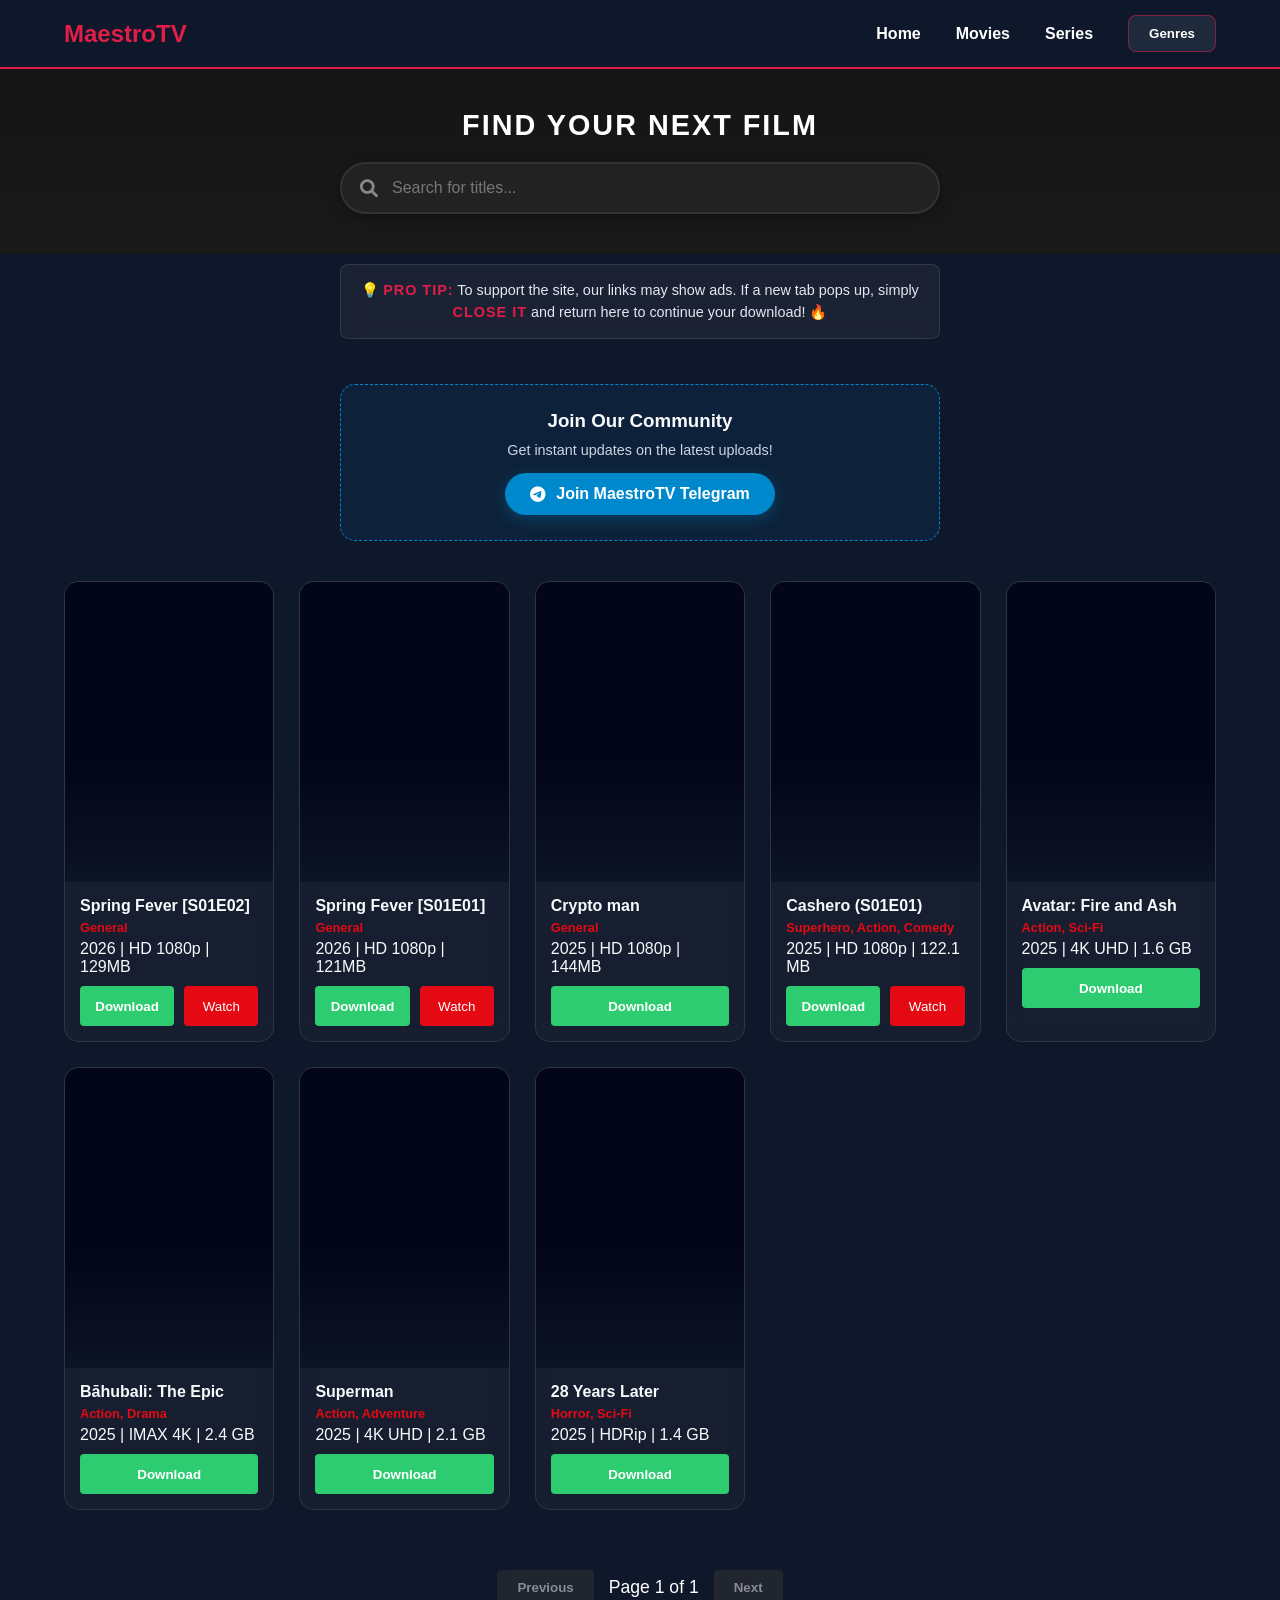
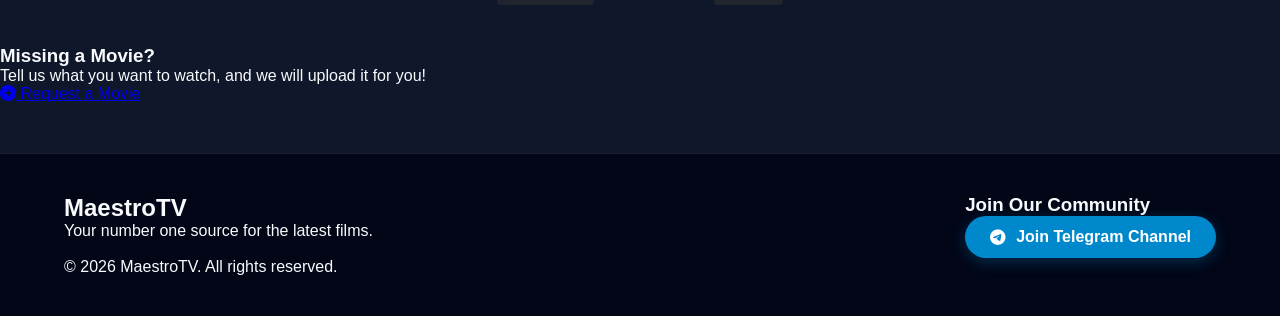
<file: index.html>
<!DOCTYPE html>
<html lang="en">
<head>
    <meta charset="UTF-8">
    <meta name="viewport" content="width=device-width, initial-scale=1.0">
    <title>MaestroTV - Download Films & Series</title>
    <link rel="stylesheet" href="https://cdnjs.cloudflare.com/ajax/libs/font-awesome/6.0.0/css/all.min.css">
    <link rel="stylesheet" href="style.css">
</head>
    <div id="videoModal">
    <div class="modal-content">
        <span class="close-watch" onclick="closeModal()">&times; Close Player</span>
        <iframe id="videoPlayer" src="" allowfullscreen></iframe>
    </div>
</div>
<body>

    <header>
        <h1 onclick="resetFilters()" style="cursor: pointer;">MaestroTV</h1>
        <nav>
            <a href="#" onclick="resetFilters()">Home</a>
            <a href="#" onclick="filterByType('movie')">Movies</a>
            <a href="#" onclick="filterByType('series')">Series</a>
          <div class="dropdown">
    <button class="dropbtn">Genres</button>
    <div class="dropdown-content">
        <a href="#" onclick="filterByGenre('Action')">Action</a>
        <a href="#" onclick="filterByGenre('Comedy')">Comedy</a>
        <a href="#" onclick="filterByGenre('Superhero')">Superhero</a>
        <a href="#" onclick="filterByGenre('All')">Show All</a>
    </div>
</div>
        </nav>
    </header>

    <section class="search-and-filter">
        <h2>Find Your Next Film</h2>
        <div class="search-container">
            <i class="fas fa-search search-icon"></i>
            <input type="text" id="searchInput" placeholder="Search for titles..." onkeyup="searchMovies()">
        </div>
    </section>

    <div class="user-notice">
        <p>💡 <b>Pro Tip:</b> To support the site, our links may show ads. If a new tab pops up, simply <b>close it</b> and return here to continue your download! 🔥</p>
    </div>

    <section class="telegram-promo">
        <div class="promo-box">
            <h3>Join Our Community</h3>
            <p>Get instant updates on the latest uploads!</p>
            <a href="https://t.me/maestrotv_official" class="social-btn telegram" target="_blank">
                <i class="fab fa-telegram-plane"></i> Join MaestroTV Telegram
            </a>
        </div>
    </section>

    <main>
        <section class="content-grid" id="movie-display"></section>
       <div class="pagination">
    <button id="prevBtn" onclick="changePage(-1)">Previous</button>
    <span id="pageNumber">Page 1</span>
    <button id="nextBtn" onclick="changePage(1)">Next</button>
</div>
    </main>

    <section class="request-section">
        <div class="request-content">
            <h3>Missing a Movie?</h3>
            <p>Tell us what you want to watch, and we will upload it for you!</p>
            <a href="https://t.me/maestrotv_official" class="request-btn">
                <i class="fas fa-plus-circle"></i> Request a Movie
            </a>
        </div>
    </section>

    <footer>
        <div class="footer-content">
            <div class="footer-logo">
                <h2>Maestro<span>TV</span></h2>
                <p>Your number one source for the latest films.</p>
            </div>
            <div class="footer-links">
                <h3>Join Our Community</h3>
                <a href="https://t.me/maestrotv_official" id="telegram-link" class="social-btn telegram" target="_blank">
                    <i class="fab fa-telegram-plane"></i> Join Telegram Channel
                </a>
            </div>
        </div>
        <div class="footer-bottom">
            <p>&copy; 2026 MaestroTV. All rights reserved.</p>
        </div>
    </footer>

    <div id="videoModal" class="modal">
        <div class="modal-content">
            <span class="close-modal">&times;</span>
            <div class="video-container">
                <iframe id="videoPlayer" src="" frameborder="0" allowfullscreen></iframe>
            </div>
        </div>
    </div>

    <script src="script.js"></script>
    <script src="https://pl28413969.effectivegatecpm.com/b7/1a/85/b71a858b6ca782f000234a47a5addbac.js"></script>
</body>
</html>
</file>
<file: style.css>
/* --- GLOBAL RESET --- */
* {
    margin: 0;
    padding: 0;
    box-sizing: border-box;
    font-family: 'Segoe UI', Arial, sans-serif;
}

body {
    background-color: #0f172a; 
    color: #f8fafc;
    overflow-x: hidden;
}

/* --- HEADER & NAVIGATION --- */
header {
    background: #0f172a;
    padding: 15px 5%;
    display: flex;
    justify-content: space-between;
    align-items: center;
    border-bottom: 2px solid #e11d48;
    position: sticky;
    top: 0;
    z-index: 1000;
}

header h1 {
    color: #e11d48;
    font-size: 24px;
    cursor: pointer;
}

nav {
    display: flex;
    align-items: center;
    gap: 35px; /* This creates the professional gap */
}

nav a {
    color: white;
    text-decoration: none;
    font-weight: bold;
    transition: 0.3s;
}

nav a:hover {
    color: #e11d48;
}

/* --- DROPDOWN --- */
.dropdown {
    position: relative;
}

.dropbtn {
    background: #1e293b;
    color: white;
    padding: 8px 16px;
    border: 1px solid #e11d48;
    border-radius: 5px;
    cursor: pointer;
    font-weight: bold;
}

/* The container for the button and menu */
.dropdown {
    position: relative;
    display: inline-block;
}

/* The button itself */
.dropbtn {
    background: #1e293b;
    color: white;
    padding: 10px 20px;
    border: 1px solid rgba(225, 29, 72, 0.5);
    border-radius: 8px;
    cursor: pointer;
    font-weight: 600;
    transition: 0.3s;
}

/* The hidden menu */
.dropdown-content {
    display: none; /* Stays hidden until hover */
    position: absolute;
    right: 0; /* Aligns to the right of the button */
    background-color: #1e293b;
    min-width: 160px;
    box-shadow: 0px 10px 20px rgba(0,0,0,0.4);
    z-index: 1000;
    border-radius: 10px;
    border: 1px solid rgba(255,255,255,0.1);
    margin-top: 5px; /* Small gap below button */
    overflow: hidden;
}

/* Show the menu when the user hovers over the container */
.dropdown:hover .dropdown-content {
    display: block;
    animation: fadeIn 0.2s ease-in;
}

/* Style for the links inside the menu */
.dropdown-content a {
    color: white;
    padding: 12px 16px;
    text-decoration: none;
    display: block;
    font-size: 14px;
    border-bottom: 1px solid rgba(255,255,255,0.05);
}

.dropdown-content a:hover {
    background-color: #e11d48; /* Red highlight on hover */
    color: white !important;
}

/* Simple fade-in animation */
@keyframes fadeIn {
    from { opacity: 0; transform: translateY(-10px); }
    to { opacity: 1; transform: translateY(0); }
}

.search-input {
    width: 100%;
    max-width: 500px;
    padding: 12px 20px;
    border-radius: 30px;
    border: 1px solid rgba(255, 255, 255, 0.2);
    background: rgba(255, 255, 255, 0.05);
    color: white;
    outline: none;
}

/* --- MOVIE GRID --- */
.content-grid {
    display: grid;
    grid-template-columns: repeat(auto-fill, minmax(200px, 1fr));
    gap: 25px;
    padding: 20px 5%;
    max-width: 1300px;
    margin: 0 auto;
}

/* --- PREMIUM GLASSMOPRHISM CARD --- */
.movie-card {
    background: rgba(255, 255, 255, 0.03); /* Very transparent white */
    backdrop-filter: blur(10px); /* The "Frosted Glass" effect */
    -webkit-backdrop-filter: blur(10px); /* Support for Chrome/Safari */
    border-radius: 15px;
    overflow: hidden;
    border: 1px solid rgba(255, 255, 255, 0.1); /* Thin light border */
    transition: all 0.4s cubic-bezier(0.175, 0.885, 0.32, 1.275); /* Smooth "bouncy" animation */
    position: relative;
}
/* --- User Notice Box --- */
.user-notice {
    max-width: 600px;
    margin: 10px auto 25px auto;
    background: rgba(255, 255, 255, 0.05);
    border-left: 4px solid #e11d48; /* Matching your red theme */
    padding: 15px 20px;
    border-radius: 8px;
    backdrop-filter: blur(10px);
    text-align: center;
    border: 1px solid rgba(255, 255, 255, 0.1);
}

.user-notice p {
    color: #e2e8f0;
    font-size: 0.9rem;
    margin: 0;
    line-height: 1.5;
}

.user-notice b {
    color: #e11d48;
    text-transform: uppercase;
    letter-spacing: 1px;
}
/* --- HOVER & CLICK ANIMATION --- */
.movie-card:hover {
    transform: translateY(-12px) scale(1.02); /* Lifts up and grows slightly */
    border-color: rgba(225, 29, 72, 0.8); /* Red border glow */
    background: rgba(255, 255, 255, 0.07); /* Brightens slightly on hover */
    
    /* The Red Shadow Glow */
    box-shadow: 0 15px 35px rgba(225, 29, 72, 0.3), 
                0 0 15px rgba(225, 29, 72, 0.2);
}

/* --- GLOWING POSTER OVERLAY --- */
.poster-container::after {
    content: '';
    position: absolute;
    top: 0;
    left: 0;
    width: 100%;
    height: 100%;
    background: linear-gradient(to bottom, transparent 60%, rgba(15, 23, 42, 0.8));
    z-index: 1;
}

.poster-container {
    position: relative;
    height: 300px;
    background: #020617;
}

.poster-container img {
    width: 100%;
    height: 100%;
    object-fit: cover;
}

.genre-tag, .size-badge {
    position: absolute;
    z-index: 2;
    padding: 4px 8px;
    font-size: 0.7rem;
    border-radius: 4px;
    font-weight: bold;
}

.genre-tag { top: 10px; left: 10px; background: #e11d48; }
.size-badge { top: 10px; right: 10px; background: #334155; }

.card-info { padding: 15px; }

.film-title {
    font-size: 1rem;
    margin-bottom: 5px;
    white-space: nowrap;
    overflow: hidden;
    text-overflow: ellipsis;
}

.download-btn {
    display: block;
    background: #e11d48;
    color: white;
    text-align: center;
    padding: 10px;
    border-radius: 6px;
    text-decoration: none;
    font-weight: bold;
}

/* --- FOOTER --- */
footer {
    background: #020617;
    padding: 40px 5%;
    margin-top: 50px;
    border-top: 1px solid rgba(255, 255, 255, 0.1);
}

.footer-content {
    display: flex;
    justify-content: space-between;
    flex-wrap: wrap;
    gap: 20px;
}

.social-btn.telegram {
    background: #0088cc;
    color: white;
    padding: 10px 20px;
    border-radius: 8px;
    text-decoration: none;
    display: inline-block;
}

/* --- PAGINATION --- */
.pagination-container {
    display: flex;
    justify-content: center;
    gap: 10px;
    padding: 30px 0;
}

.page-btn {
    background: #1e293b;
    color: white;
    border: 1px solid rgba(255, 255, 255, 0.1);
    padding: 8px 16px;
    border-radius: 4px;
    cursor: pointer;
}

.page-btn.active {
    background: #e11d48;
}
/* --- TELEGRAM PROMO SECTION --- */
.telegram-promo {
    text-align: center;
    padding: 20px 5%;
    background: #0f172a; /* Matches body */
}

.promo-box {
    background: rgba(0, 136, 204, 0.1); /* Light Telegram Blue tint */
    border: 1px dashed #0088cc;
    padding: 25px;
    border-radius: 15px;
    max-width: 600px;
    margin: 0 auto;
}

.promo-box h3 {
    margin-bottom: 10px;
    color: #f8fafc;
}

.promo-box p {
    font-size: 0.9rem;
    color: #cbd5e1;
    margin-bottom: 15px;
}

.social-btn.telegram {
    display: inline-flex;
    align-items: center;
    gap: 10px;
    background: #0088cc;
    color: white;
    padding: 12px 25px;
    border-radius: 50px;
    text-decoration: none;
    font-weight: bold;
    transition: 0.3s ease;
    box-shadow: 0 4px 15px rgba(0, 136, 204, 0.3);
}

.social-btn.telegram:hover {
    transform: translateY(-3px);
    box-shadow: 0 6px 20px rgba(0, 136, 204, 0.5);
    background: #0099e6;
}
.download-btn {
    display: block;
    background: #e11d48;
    color: white;
    text-align: center;
    padding: 10px;
    border-radius: 8px;
    text-decoration: none;
    font-weight: bold;
    transition: 0.3s ease;
    border: none;
    cursor: pointer;
}

.download-btn:hover {
    background: #fb7185; /* Lighter red */
    box-shadow: 0 0 15px #e11d48; /* Button glow */
    transform: scale(1.05);
}
.download-btn {
  /* --- THE GLASS CARD --- */
.movie-card {
    background: rgba(255, 255, 255, 0.05); /* Semi-transparent */
    backdrop-filter: blur(12px); /* This creates the glass look */
    -webkit-backdrop-filter: blur(12px);
    border: 1px solid rgba(255, 255, 255, 0.1);
    border-radius: 15px;
    overflow: hidden;
    transition: all 0.4s cubic-bezier(0.175, 0.885, 0.32, 1.275); /* Bouncy feel */
}

/* --- THE ANIMATION & GLOW --- */
.movie-card:hover {
    transform: translateY(-12px) scale(1.03); /* Lifts up and grows */
    border-color: #e11d48;
    box-shadow: 0 15px 35px rgba(225, 29, 72, 0.4), 
                0 0 15px rgba(225, 29, 72, 0.2);
}

/* --- THE DOWNLOAD BUTTON GLOW --- */
.download-btn {
    display: block;
    background: #e11d48;
    color: white;
    text-align: center;
    padding: 12px;
    border-radius: 8px;
    text-decoration: none;
    font-weight: bold;
    transition: 0.3s;
    border: none;
}

.download-btn:hover {
    background: #fb7185;
    box-shadow: 0 0 20px #e11d48;
    transform: scale(1.05);
}
    position: relative; /* Ensures it stays in the layout flow */
    z-index: 10; /* Lifts it above any background blurs */
    cursor: pointer !important; /* Force the pointer finger icon */
    display: block;
    pointer-events: auto !important; /* Ensure clicks pass through */
}
/* --- MOBILE RESPONSIVENESS --- */
@media (max-width: 768px) {
    header {
        flex-direction: column;
        gap: 15px;
        text-align: center;
    }

    nav {
        gap: 15px;
        flex-wrap: wrap;
        justify-content: center;
    }

    .content-grid {
        grid-template-columns: repeat(auto-fill, minmax(160px, 1fr)) !important;
        gap: 15px;
        padding: 20px 3%;
    }

    .poster-container {
        height: 240px; /* Slightly smaller posters for phones */
    }

    .search-input {
        width: 90%;
    }
}
.rating-badge {
  .request-section {
    padding: 40px 5%;
    text-align: center;
}

.request-content {
    background: linear-gradient(135deg, #1e293b 0%, #0f172a 100%);
    border: 1px solid rgba(225, 29, 72, 0.4);
    padding: 30px;
    border-radius: 20px;
}

.request-btn {
    display: inline-block;
    margin-top: 15px;
    padding: 12px 30px;
    background: transparent;
    border: 2px solid #e11d48;
    color: white;
    text-decoration: none;
    border-radius: 50px;
    font-weight: bold;
    transition: 0.3s;
}

.request-btn:hover {
    background: #e11d48;
    box-shadow: 0 0 20px rgba(225, 29, 72, 0.5);
}
    position: absolute;
    bottom: 10px;
    right: 10px;
    background: rgba(0, 0, 0, 0.75);
    backdrop-filter: blur[4];
    color: #ffca28; /* Gold color */
    padding: 4px 8px;
    border-radius: 6px;
    font-size: 0.8rem;
    font-weight: bold;
    z-index: 2;
    display: flex;
    align-items: center;
    gap: 4px;
}/* The Golden Glow for High Rated Movies */
.trending-card {
    border: 1px solid rgba(255, 202, 40, 0.6) !important;
    box-shadow: 0 0 15px rgba(255, 202, 40, 0.2);
}

.trending-card:hover {
    box-shadow: 0 0 25px rgba(255, 202, 40, 0.5), 0 15px 35px rgba(0, 0, 0, 0.5) !important;
    border-color: #ffca28 !important;
}

/* The Trending Tag style */
.trending-tag {
    position: absolute;
    top: 40px; /* Below the Genre tag */
    left: 10px;
    background: linear-gradient(45deg, #e11d48, #ff8c00);
    color: white;
    padding: 3px 8px;
    border-radius: 4px;
    font-size: 0.7rem;
    font-weight: bold;
    z-index: 5;
    text-transform: uppercase;
}
/* Container to center the search bar */
.search-and-filter {
    padding: 40px 20px;
    text-align: center;
    background: linear-gradient(to bottom, #141414, #1a1a1a);
}

.search-and-filter h2 {
    margin-bottom: 20px;
    font-size: 1.8rem;
    color: #fff;
    text-transform: uppercase;
    letter-spacing: 2px;
}

/* The Search Box Styling */
.search-container {
    position: relative;
    max-width: 600px;
    margin: 0 auto;
}

.search-icon {
    position: absolute;
    left: 20px;
    top: 50%;
    transform: translateY(-50%);
    color: #888;
    font-size: 18px;
}

#searchInput {
    width: 100%;
    padding: 15px 20px 15px 50px; /* Space for the icon */
    background: #222;
    border: 2px solid #333;
    border-radius: 50px; /* Rounded pill shape */
    color: white;
    font-size: 16px;
    outline: none;
    transition: all 0.3s ease;
    box-shadow: 0 4px 15px rgba(0, 0, 0, 0.3);
}

/* Glow effect when you click to type */
#searchInput:focus {
    border-color: #e50914; /* Your brand red */
    background: #2b2b2b;
    box-shadow: 0 0 15px rgba(229, 9, 20, 0.4);
}

/* Placeholder text color */
#searchInput::placeholder {
    color: #777;
}
/* The Watch Page (Modal) */
#videoModal {
    display: none; /* Hidden by default */
    position: fixed;
    z-index: 9999; /* Sit on top of everything */
    left: 0;
    top: 0;
    width: 100%;
    height: 100%;
    background-color: rgba(0, 0, 0, 0.95); /* Deep black background */
    justify-content: center;
    align-items: center;
}

/* The Video Player Container */
.modal-content {
    width: 90%;
    max-width: 1000px;
    background: #000;
    position: relative;
    border: 2px solid #333;
    border-radius: 8px;
    box-shadow: 0 0 20px rgba(229, 9, 20, 0.5); /* Red glow like Netflix */
}

/* Close Button */
.close-watch {
    position: absolute;
    top: -45px;
    right: 0;
    color: white;
    font-size: 35px;
    font-weight: bold;
    cursor: pointer;
}

/* Make iframe responsive */
#videoPlayer {
    width: 100%;
    aspect-ratio: 16 / 9;
    border: none;
}
.pagination {
    display: flex;
    justify-content: center;
    align-items: center;
    gap: 15px;
    margin: 40px 0;
}

.pagination button {
    background: #e50914; /* Netflix Red */
    color: white;
    border: none;
    padding: 10px 20px;
    border-radius: 4px;
    cursor: pointer;
    font-weight: bold;
    transition: 0.3s;
}

.pagination button:disabled {
    background: #333;
    cursor: not-allowed;
    opacity: 0.5;
}

.pagination button:hover:not(:disabled) {
    background: #ff0f1a;
    transform: scale(1.05);
}

#pageNumber {
    color: white;
    font-size: 1.1rem;
}
</file>
